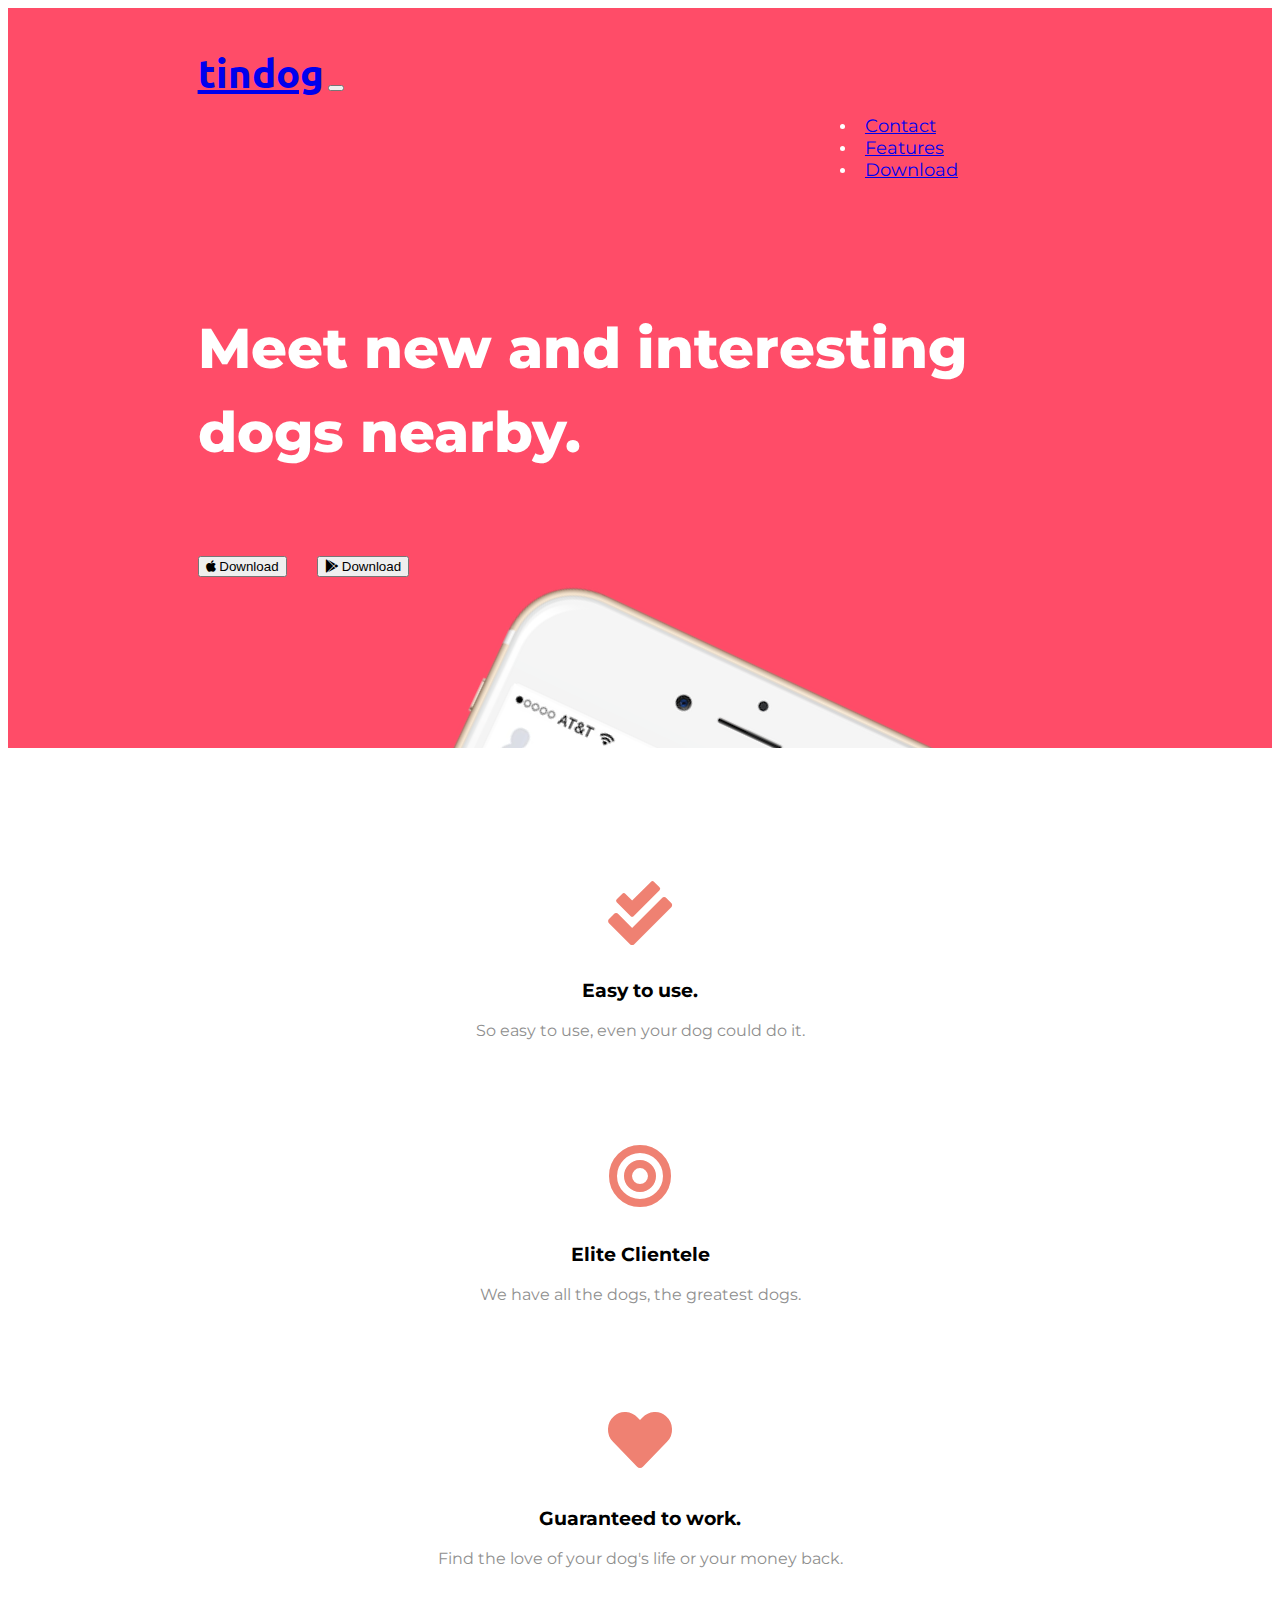
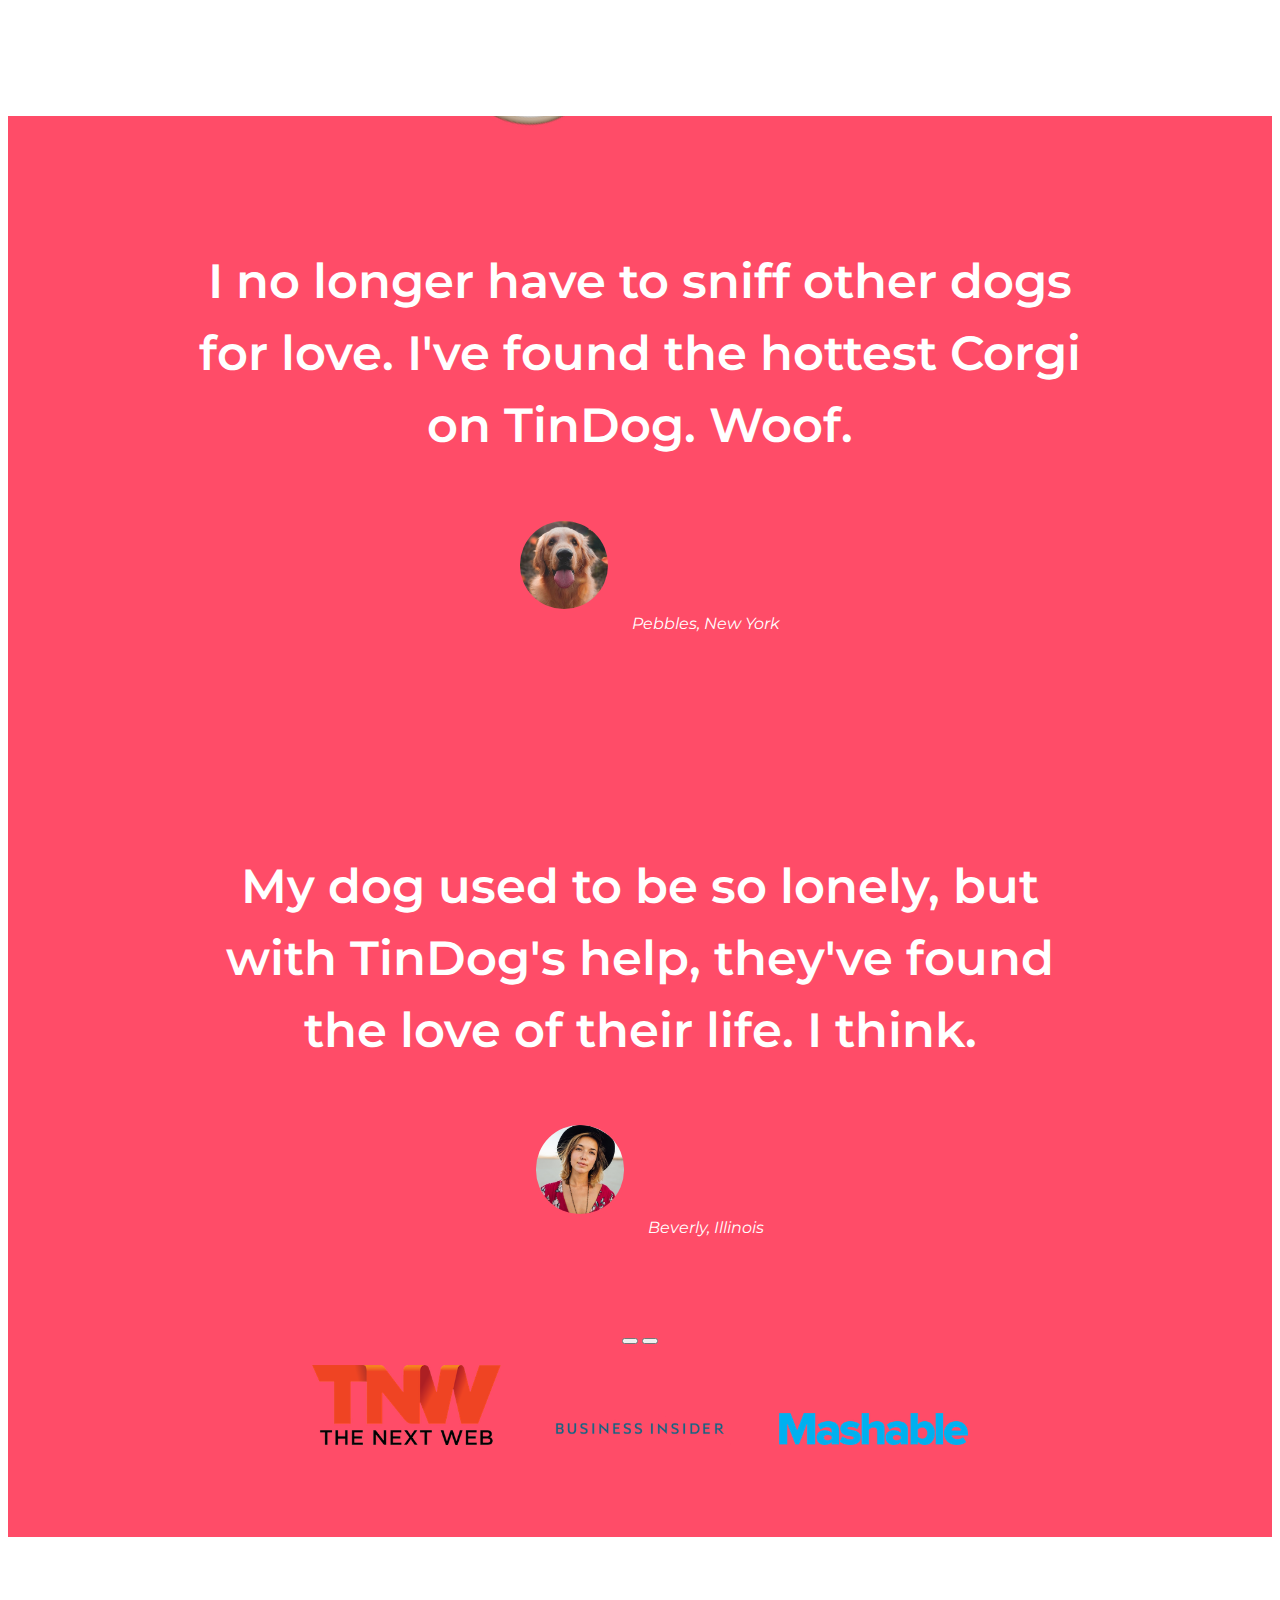
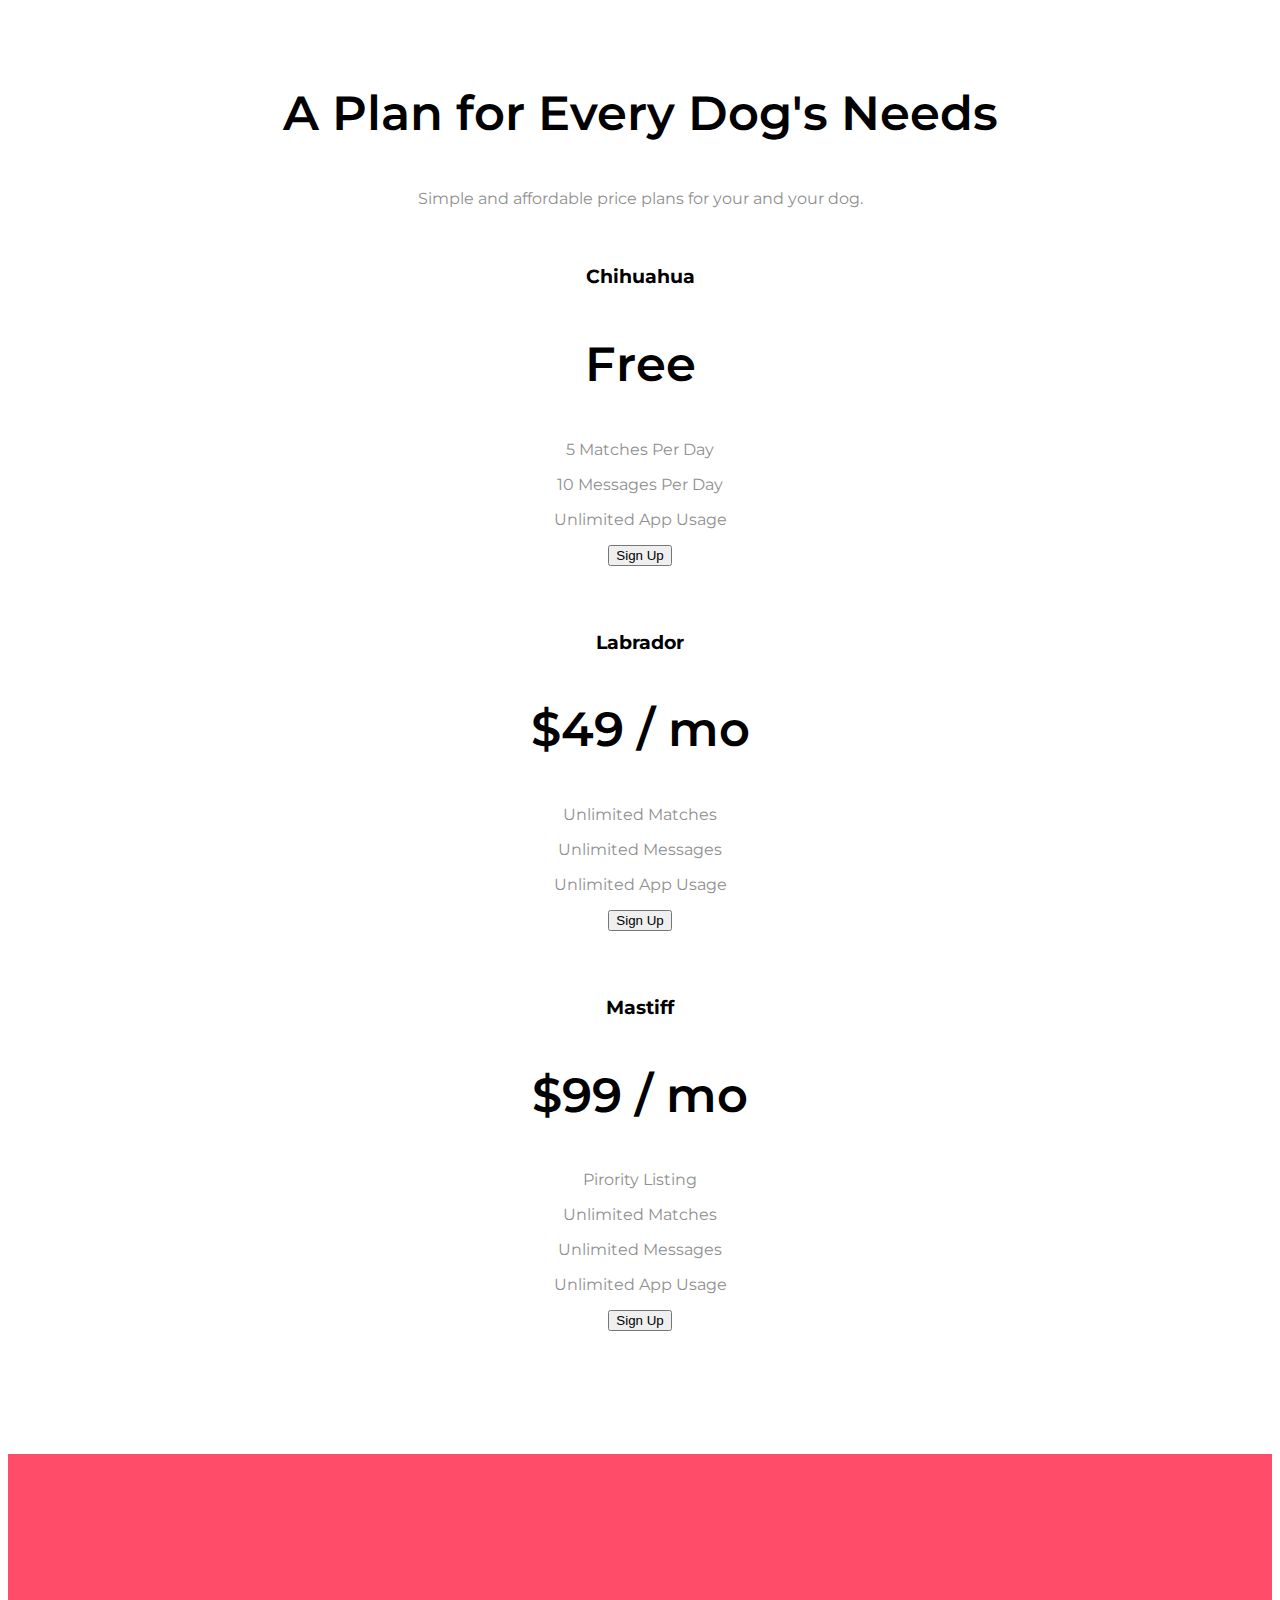
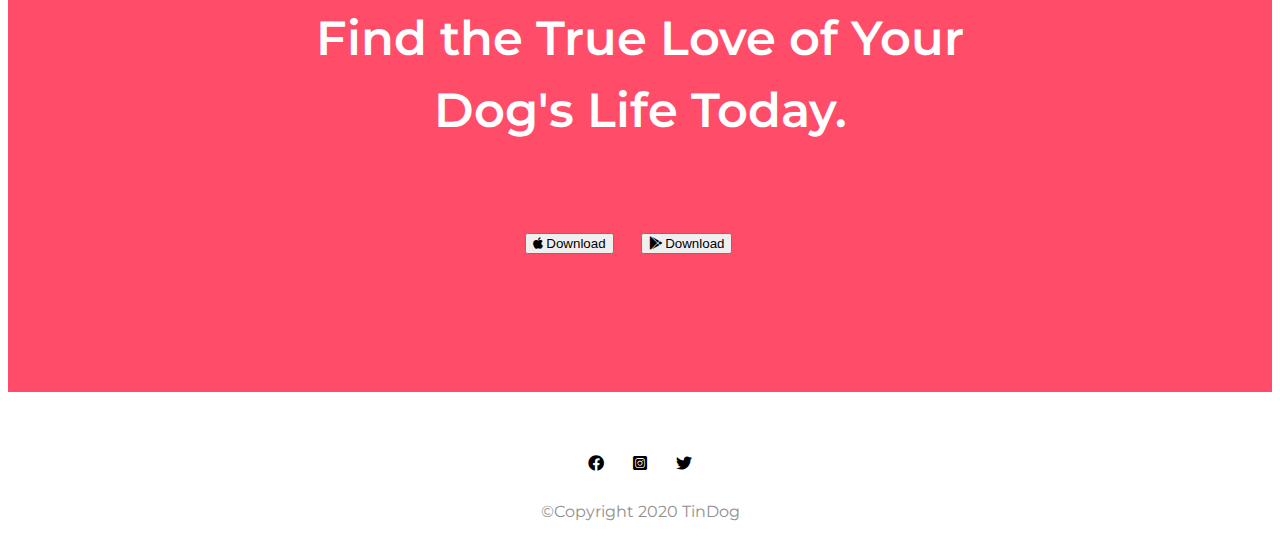
<file: index.html>
<!DOCTYPE html>
<html>

<head>
  <meta charset="utf-8">
  <title>TinDog</title>
  <link rel="preconnect" href="https://fonts.googleapis.com">
  <link rel="preconnect" href="https://fonts.gstatic.com" crossorigin>
  <link href="https://fonts.googleapis.com/css2?family=Montserrat:wght@400;900&family=Ubuntu&display=swap" rel="stylesheet">
  <link rel="stylesheet" href="https://cdnjs.cloudflare.com/ajax/libs/font-awesome/5.15.1/css/all.min.css">
  <link href="https://cdn.jsdelivr.net/npm/bootstrap@5.1.3/dist/css/bootstrap.min.css" rel="stylesheet" integrity="sha384-1BmE4kWBq78iYhFldvKuhfTAU6auU8tT94WrHftjDbrCEXSU1oBoqyl2QvZ6jIW3" crossorigin="anonymous">
  <script src="https://cdn.jsdelivr.net/npm/bootstrap@5.1.3/dist/js/bootstrap.bundle.min.js" integrity="sha384-ka7Sk0Gln4gmtz2MlQnikT1wXgYsOg+OMhuP+IlRH9sENBO0LRn5q+8nbTov4+1p" crossorigin="anonymous"></script>
  <link rel="stylesheet" href="css/styles.css">
</head>

<body>

  <section id="title">
    <div class="container-fluid">

      <!-- Nav Bar -->

      <nav class="navbar navbar-expand-lg navbar-dark">
        <a class="navbar-brand" href="#">tindog</a>
        <button class="navbar-toggler" type="button" data-bs-toggle="collapse" data-bs-target="#navbarNav" aria-controls="navbarNav" aria-expanded="false" aria-label="Toggle navigation">
          <span class="navbar-toggler-icon"></span>
        </button>
        <div class="collapse navbar-collapse" id="navbarNav">
          <ul class="navbar-nav">
            <li class="nav-item">
              <a class="nav-link active" aria-current="page" href="#title">Contact</a>
            </li>
            <li class="nav-item">
              <a class="nav-link" href="#pricing">Features</a>
            </li>
            <li class="nav-item">
              <a class="nav-link" href="#cta">Download</a>
            </li>
          </ul>
        </div>
      </nav>


      <!-- Title -->
      <div class="row">

        <div class="col-lg-6">
          <h1 id="Title1">Meet new and interesting dogs nearby.</h1>
          <button type="button" class="download-button btn btn-dark btn-lg"><i class="fab fa-apple"></i> Download</button>
          <button type="button" class="download-button btn btn-black btn-outline-light btn-lg"><i class="fab fa-google-play"></i> Download</button>
        </div>

        <div class="col-lg-6 title-image-container">
          <img class="title-image" src="images/iphone6.png" alt="iphone-mockup">
        </div>

      </div>
    </div>

  </section>


  <!-- Features -->

  <section id="features">
    <div class="row">

      <div class="col-lg-4 features-box">
        <i class="icon fa fa-check-double i-features fa-4x"></i>
        <h3>Easy to use.</h3>
        <p>So easy to use, even your dog could do it.</p>
      </div>

      <div class="col-lg-4 features-box">
        <i class="icon fa fa-bullseye i-features fa-4x"></i>
        <h3>Elite Clientele</h3>
        <p>We have all the dogs, the greatest dogs.</p>
      </div>

      <div class="col-lg-4 features-box">
        <i class="icon fa fa-heart i-features fa-4x"></i>
        <h3>Guaranteed to work.</h3>
        <p>Find the love of your dog's life or your money back.</p>
      </div>

    </div>

  </section>


  <!-- Testimonials -->
  <section id="testimonials">
    <div id="testimonials-carousel" class="carousel slide" data-bs-ride="false">
      <div class="carousel-inner">
        <div class="carousel-item active">
          <h2>I no longer have to sniff other dogs for love. I've found the hottest Corgi on TinDog. Woof.</h2>
          <img class="testimonials-image" src="images/dog-img.jpg" alt="dog-profile">
          <em>Pebbles, New York</em>
        </div>
        <div class="carousel-item">
          <h2 class="testimonial-text">My dog used to be so lonely, but with TinDog's help, they've found the love of their life. I think.</h2>
          <img class="testimonials-image" src="images/lady-img.jpg" alt="lady-profile">
          <em>Beverly, Illinois</em>
        </div>
      </div>
      <button class="carousel-control-prev" type="button" data-bs-target="#testimonials-carousel" data-bs-slide="prev">
        <span class="carousel-control-prev-icon"></span>
      </button>
      <button class="carousel-control-next" type="button" data-bs-target="#testimonials-carousel" data-bs-slide="next">
        <span class="carousel-control-next-icon"></span>
      </button>
    </div>
    </div>
  </section>


  <!-- Press -->

  <section id="press">
    <img class="press-logo" src="images/tnw.png" alt="tnw-logo">
    <img class="press-logo" src="images/bizinsider.png" alt="biz-insider-logo">
    <img class="press-logo" src="images/mashable.png" alt="mashable-logo">

  </section>


   <!-- Pricing -->

  <section class="white-section" id="pricing">

    <h2 class="section-heading">A Plan for Every Dog's Needs</h2>
    <p>Simple and affordable price plans for your and your dog.</p>

    <div class="row">

      <div class="pricing-column col-lg-4">
        <div class="card">
          <div class="card-header">
            <h3>Chihuahua</h3>
          </div>
          <div class="card-body">
            <h2 class="price-text">Free</h2>
            <p>5 Matches Per Day</p>
            <p>10 Messages Per Day</p>
            <p>Unlimited App Usage</p>
            <button class="btn btn-lg btn-block btn-outline-dark" type="button">Sign Up</button>
          </div>
        </div>
      </div>

      <div class="pricing-column col-lg-4">
        <div class="card">
          <div class="card-header">
            <h3>Labrador</h3>
          </div>
          <div class="card-body">
            <h2 class="price-text">$49 / mo</h2>
            <p>Unlimited Matches</p>
            <p>Unlimited Messages</p>
            <p>Unlimited App Usage</p>
            <button class="btn btn-lg btn-block btn-dark" type="button">Sign Up</button>
          </div>
        </div>
      </div>

      <div class="pricing-column col-lg-4">
        <div class="card">
          <div class="card-header">
            <h3>Mastiff</h3>
          </div>
          <div class="card-body">
            <h2 class="price-text">$99 / mo</h2>
            <p>Pirority Listing</p>
            <p>Unlimited Matches</p>
            <p>Unlimited Messages</p>
            <p>Unlimited App Usage</p>
            <button class="btn btn-lg btn-block btn-dark" type="button">Sign Up</button>

          </div>
        </div>
      </div>



    </div>

  </section>


  <!-- Call to Action -->

  <section id="cta">

    <h3 class="cta-header">Find the True Love of Your Dog's Life Today.</h3>
    <button type="button" class="download-button btn btn-dark btn-lg"><i class="fab fa-apple"></i> Download</button>
    <button type="button" class="download-button btn btn-black btn-outline-light btn-lg"><i class="fab fa-google-play"></i> Download</button>

  </section>


  <!-- Footer -->

  <div id="social">
    <i class="fab fa-facebook social-icon"></i>
    <i class="fab fa-instagram-square social-icon"></i>
    <i class="fab fa-twitter social-icon"></i>
  </div>

  <footer id="footer">
    <p>©Copyright 2020 TinDog</p>
  </footer>


</body>

</html>
</file>
<file: css/styles.css>
body{
  font-family: 'Montserrat', sans-serif;
}


h1 {
    font-family: 'Montserrat', sans-serif;
    font-weight: 800;
    font-size: 3.5rem;
    line-height: 1.5;
}

h2 {
    font-family: 'Montserrat', sans-serif;
    font-weight: 600;
    font-size: 3rem;
    line-height: 1.5;
}

.cta-header {
    font-family: 'Montserrat', sans-serif;
    font-weight: 600;
    font-size: 3rem;
    line-height: 1.5;
}

h3{
  font-weight: bold;
}

p{
  color: #8f8f8f;
}

.container-fluid{
  padding: 3% 15% 10%;
}

.download-button{
  margin: 5% 3% 5% 0;
}

.navbar{
  padding: 0 0 4.5rem 0;
}

.navbar-brand{
  font-family: 'Ubuntu', sans-serif;
  font-size: 2.5rem;
  font-weight: bold;
  }

  .nav-item{
    padding: 0 0.5rem;
  }

  .nav-link{
    font-size: 18px;
    font-family: "Montserrat", sans-serif;
  }

  .title-image{
  width: 60%;
  transform: rotate(25deg);
  position: absolute;
  right: 30%;
  }

.title-image-container {
  position: relative;
}


  #features{
   background-color: #fff;
   position: relative;
   padding: 7% 15%;
   z-index: 1;
 }

  .features-box{
    text-align: center;
    padding: 5%
  }

  .icon{
    color: #ef8172;
    margin-bottom: 1rem;
  }

  .icon:hover{
    color: #ff4c68;
  }

  #title{
    background-color: #ff4c68;
    color: #fff;
  }

  @media only screen and (min-width: 992px) {
    .navbar-nav {
      margin-left: 70%;
    }
  }

  #testimonials {
    text-align: center;
    background-color: #ff4c68;
    color: white;
  }

 .carousel-item{
    padding:7% 15%;
}

  .testimonials-image{
    width:10%;
    border-radius: 100%;
    margin: 20px;
  }

  #press{
    padding-bottom:3%;
    text-align: center;
    background-color: #ff4c68;
  }

  .press-logo{
    width:15%;
    margin: 20px 20px 50px;
  }

 /* Pricing Section */

#pricing{
    padding: 100px 250px;
    text-align: center;
  }

  .pricing-column{
    padding:3% 4%
  }

  @media(max-width: 1028px) {

    .title-image{
    transform: rotate(0);
    position: static;
    }

    #title{
      text-align: center;
    }
  }



  #cta {
    padding: 100px 250px;
    text-align: center;
    background-color: #ff4c68;
    color: white;
  }

 #footer{
   text-align: center;
   padding: 1% 5%;
   color: white;
  }

#social{
  width: auto;
  text-align: center;
}

.social-icon{
  padding: 5% 1% 0 1%;
}
</file>
